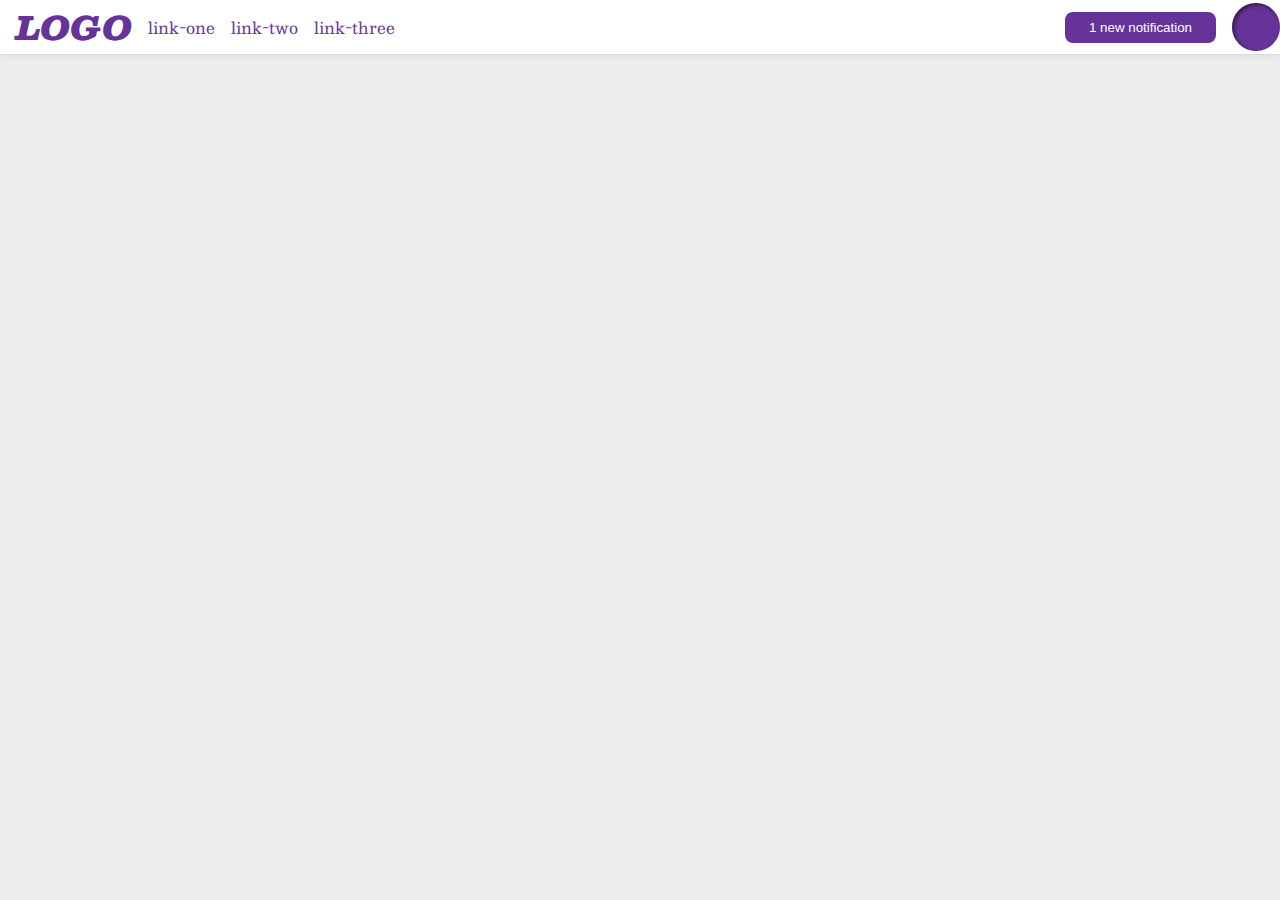
<file: flex/03-flex-header-2/index.html>
<!DOCTYPE html>
<html lang="en">
  <head>
    <meta charset="UTF-8">
    <meta http-equiv="X-UA-Compatible" content="IE=edge">
    <meta name="viewport" content="width=device-width, initial-scale=1.0">
    <title>Flex Header 2</title>
    <link rel="stylesheet" href="style.css">
  </head>
  <body>
    <div class="header">
      <div class="left">
        <div class="logo">
          LOGO
        </div>
        <ul class="links">
          <li><a href="google.com">link-one</a></li>
          <li><a href="google.com">link-two</a></li>
          <li><a href="google.com">link-three</a></li>
        </ul>
      </div>
      <div class="right">
        <button class="notifications">
          1 new notification
        </button>
        <div class="profile-image"></div>
      </div>
    </div>
  </body>
</html>
</file>
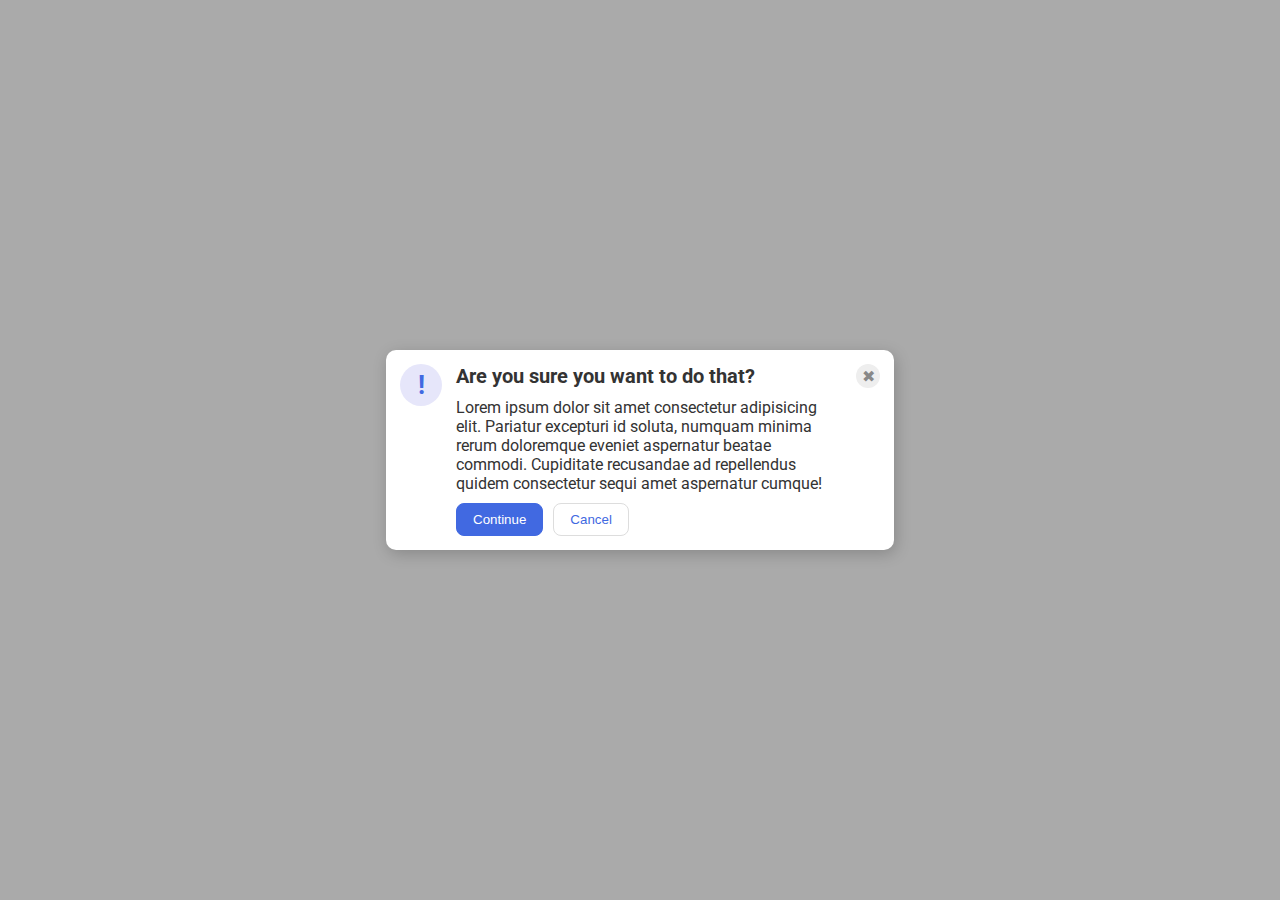
<file: flex/05-flex-modal/index.html>
<!DOCTYPE html>
<html lang="en">
  <head>
    <meta charset="UTF-8">
    <meta http-equiv="X-UA-Compatible" content="IE=edge">
    <meta name="viewport" content="width=device-width, initial-scale=1.0">
    <link rel="stylesheet" href="style.css">
    <title>Modal</title>
  </head>
  <body>
    <div class="modal">
      <div class="top">
      <div class="icon">!</div>
      <div class="mid">
      <div class="header">Are you sure you want to do that?</div>
      <div class="text">Lorem ipsum dolor sit amet consectetur adipisicing elit. Pariatur excepturi id soluta, numquam minima rerum doloremque eveniet aspernatur beatae commodi. Cupiditate recusandae ad repellendus quidem consectetur sequi amet aspernatur cumque!</div>
      <div class="buttons">
      <button class="continue">Continue</button>
      <button class="cancel">Cancel</button>
    </div>

    </div>
      <div class="close-button">✖</div>
    </div>
      
    </div>
  </body>
</html>
</file>
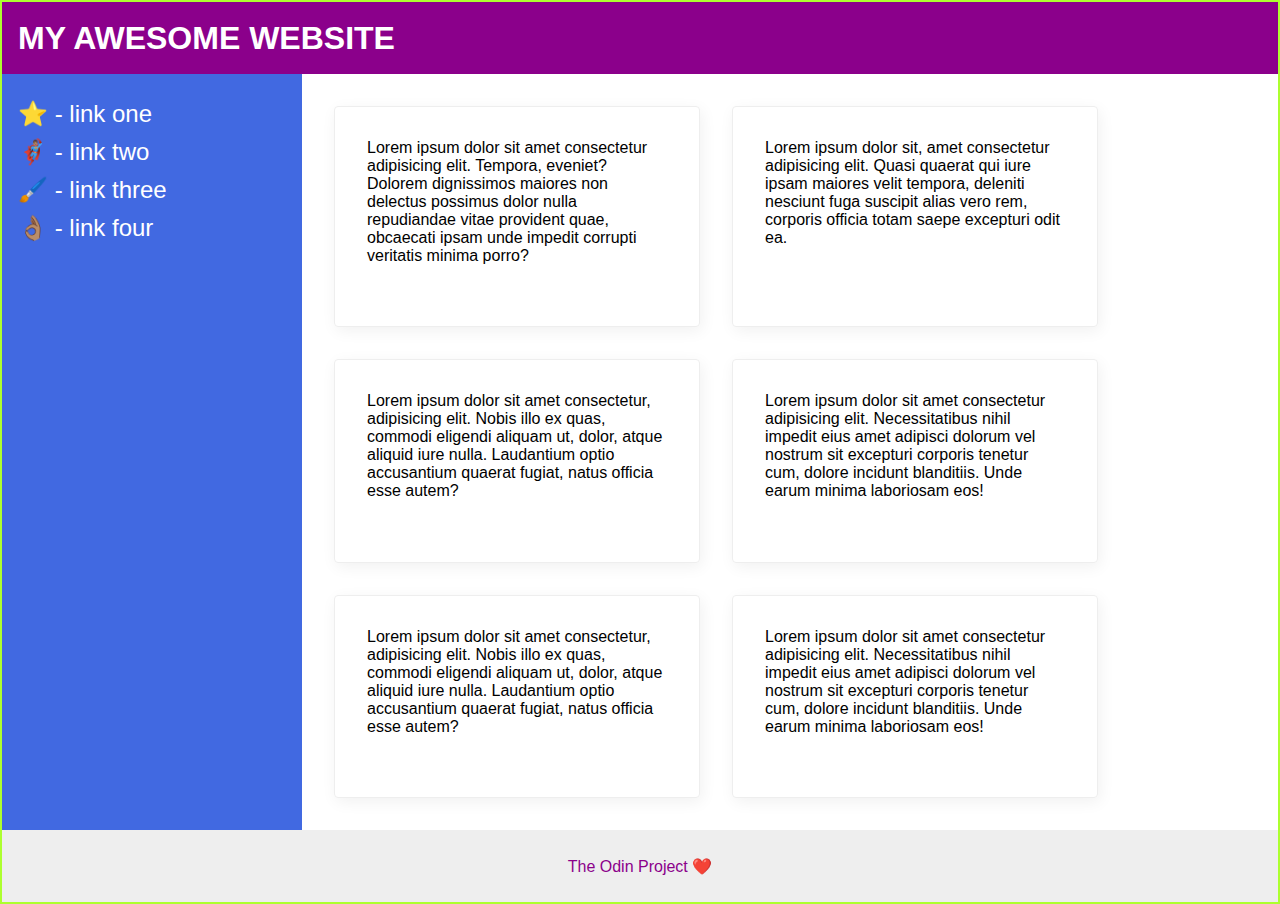
<file: flex/07-flex-layout-2/index.html>
<!DOCTYPE html>
<html lang="en">
  <head>
    <meta charset="UTF-8">
    <meta http-equiv="X-UA-Compatible" content="IE=edge">
    <meta name="viewport" content="width=device-width, initial-scale=1.0">
    <title>The Holy Grail</title>
    <link rel="stylesheet" href="style.css">
  </head>
  <body>
    <div class="header">
      MY AWESOME WEBSITE
    </div>
    
    <div class="mid">
    <div class="sidebar">
      <ul>
        <li><a href="#">⭐ - link one</a></li>
        <li><a href="#">🦸🏽‍♂️ - link two</a></li>
        <li><a href="#">🖌️ - link three</a></li>
        <li><a href="#">👌🏽 - link four</a></li>
      </ul>
    
  </div>
  <div class="cards">
    <div class="card">Lorem ipsum dolor sit amet consectetur adipisicing elit. Tempora, eveniet? Dolorem dignissimos maiores non delectus possimus dolor nulla repudiandae vitae provident quae, obcaecati ipsam unde impedit corrupti veritatis minima porro?</div>
    <div class="card">Lorem ipsum dolor sit, amet consectetur adipisicing elit. Quasi quaerat qui iure ipsam maiores velit tempora, deleniti nesciunt fuga suscipit alias vero rem, corporis officia totam saepe excepturi odit ea.</div>
    <div class="card">Lorem ipsum dolor sit amet consectetur, adipisicing elit. Nobis illo ex quas, commodi eligendi aliquam ut, dolor, atque aliquid iure nulla. Laudantium optio accusantium quaerat fugiat, natus officia esse autem?</div>
    <div class="card">Lorem ipsum dolor sit amet consectetur adipisicing elit. Necessitatibus nihil impedit eius amet adipisci dolorum vel nostrum sit excepturi corporis tenetur cum, dolore incidunt blanditiis. Unde earum minima laboriosam eos!</div>
    <div class="card">Lorem ipsum dolor sit amet consectetur, adipisicing elit. Nobis illo ex quas, commodi eligendi aliquam ut, dolor, atque aliquid iure nulla. Laudantium optio accusantium quaerat fugiat, natus officia esse autem?</div>
    <div class="card">Lorem ipsum dolor sit amet consectetur adipisicing elit. Necessitatibus nihil impedit eius amet adipisci dolorum vel nostrum sit excepturi corporis tenetur cum, dolore incidunt blanditiis. Unde earum minima laboriosam eos!</div>
  </div>
</div>
    <div class="footer">
      The Odin Project ❤️
    </div>
  </body>
</html>
</file>
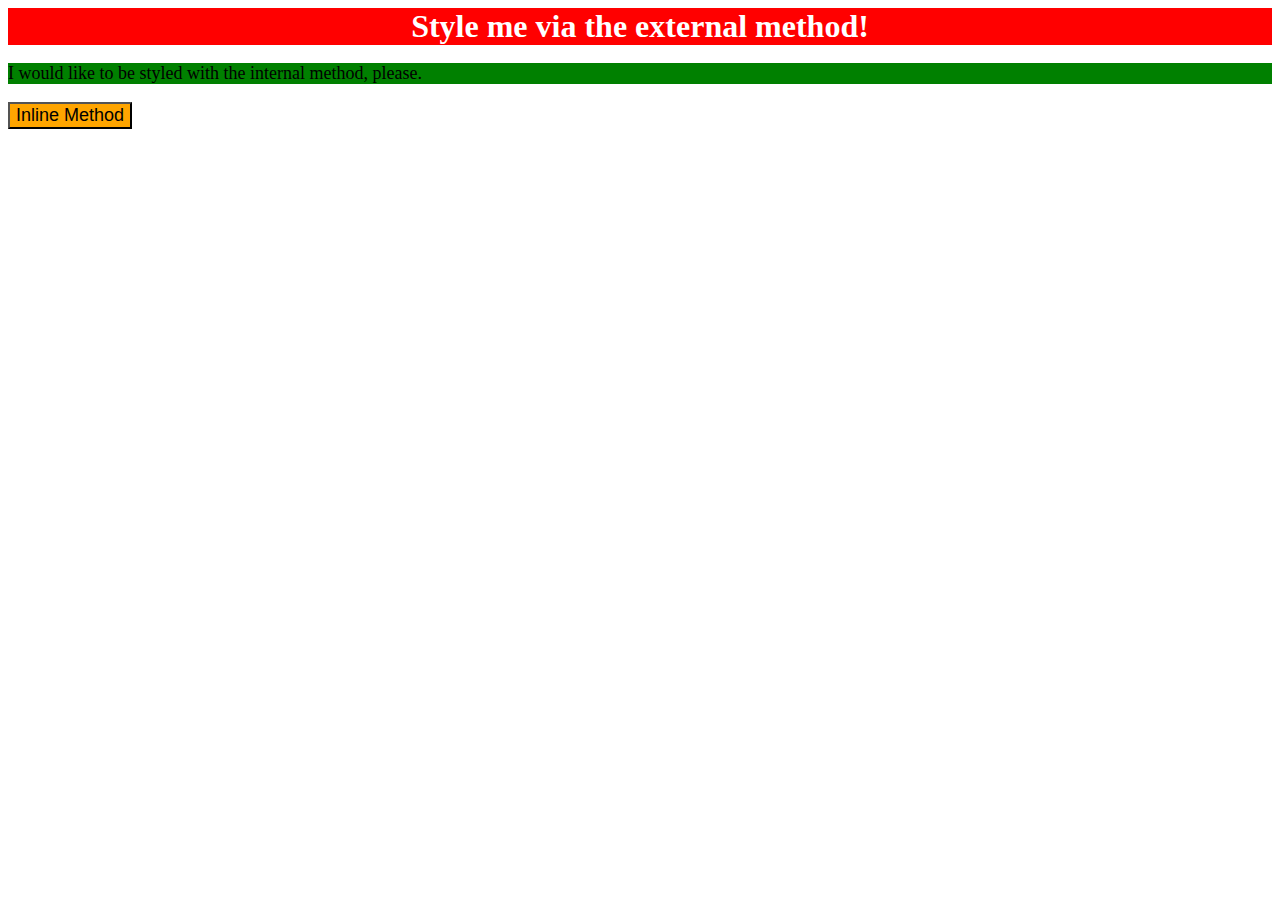
<file: foundations/01-css-methods/index.html>
<!DOCTYPE html>
<html lang="en">
  <head>
    <meta charset="UTF-8">
    <meta http-equiv="X-UA-Compatible" content="IE=edge">
    <meta name="viewport" content="width=device-width, initial-scale=1.0">
    <link rel="stylesheet" href="./styles.css">
    <title>Methods for Adding CSS</title>
    <style>p {
      background-color: green;
      font-size: 18px;
  }</style>
  </head>
  <body>
    <div>Style me via the external method!</div>
    <p>I would like to be styled with the internal method, please.</p>
    <button style="background-color: orange; font-size:18px; ">Inline Method</button>
  </body>
</html>
</file>
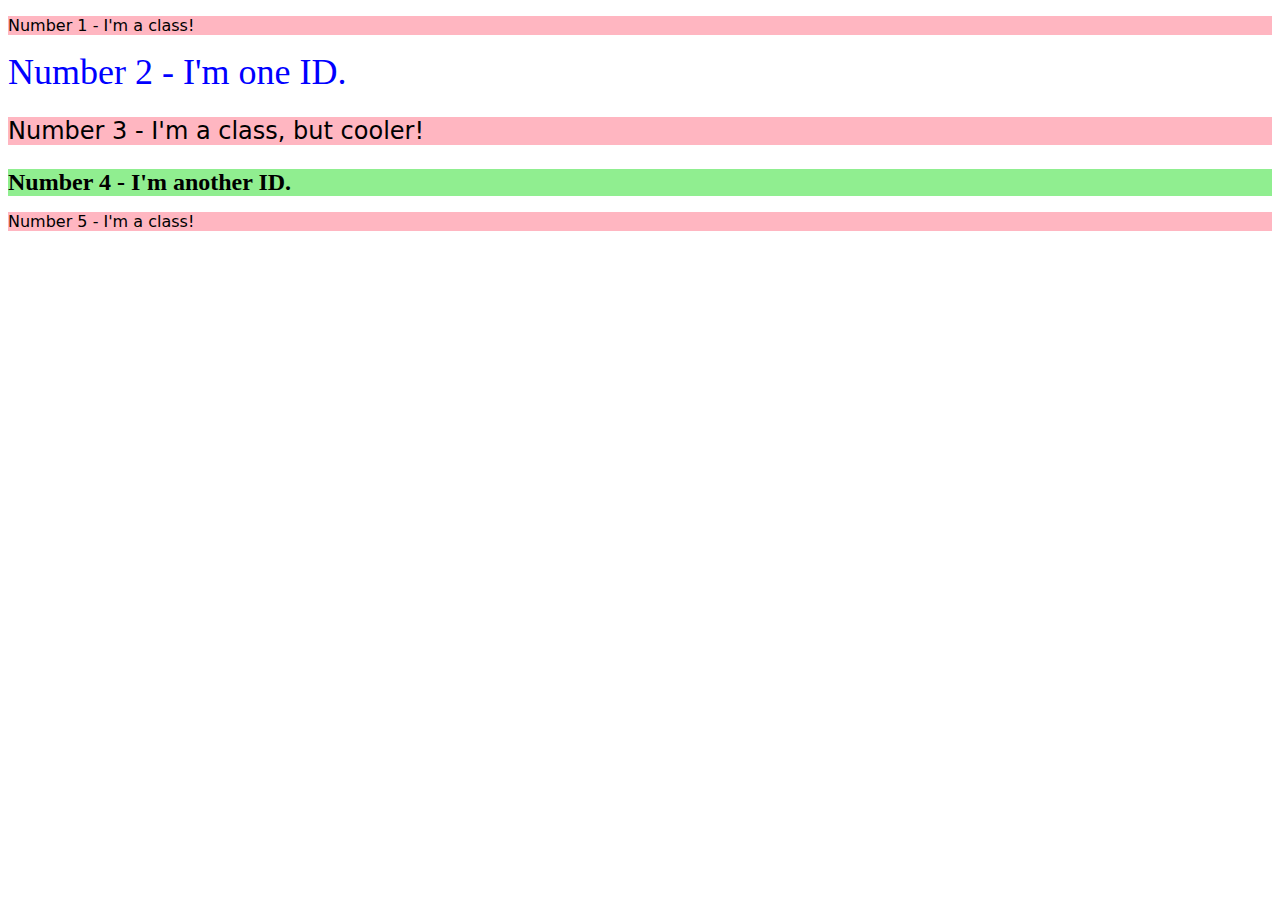
<file: foundations/02-class-id-selectors/index.html>
<!DOCTYPE html>
<html lang="en">
  <head>
    <meta charset="UTF-8">
    <meta http-equiv="X-UA-Compatible" content="IE=edge">
    <meta name="viewport" content="width=device-width, initial-scale=1.0">
    <title>Class and ID Selectors</title>
    <link rel="stylesheet" href="./style.css">
  </head>
  <body>
    <p class="odd">Number 1 - I'm a class!</p>
    <div id="second">Number 2 - I'm one ID.</div>
    <p class="odd diff">Number 3 - I'm a class, but cooler!</p>
    <div id="fourth">Number 4 - I'm another ID.</div>
    <p class="odd">Number 5 - I'm a class!</p>
  </body>
</html>
</file>
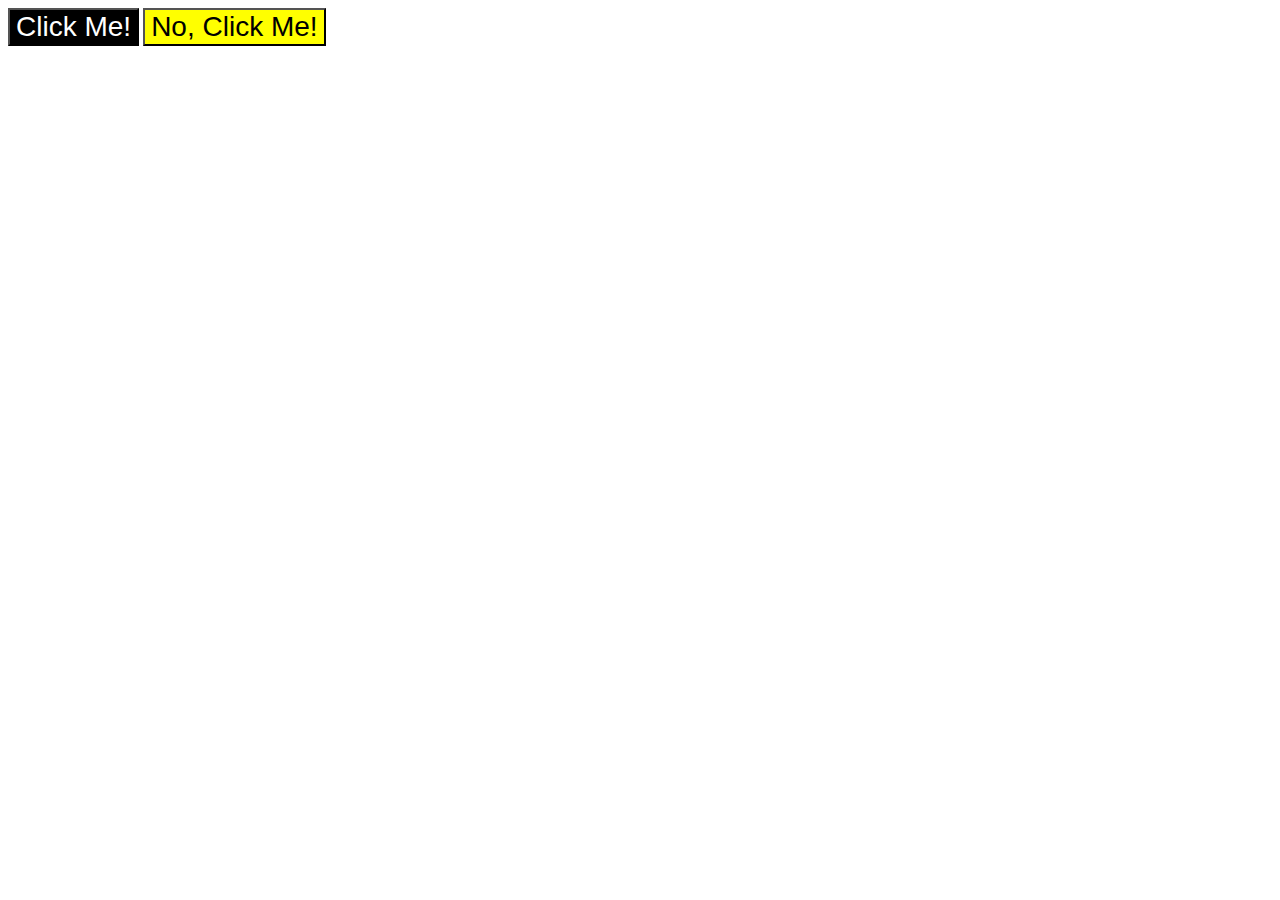
<file: foundations/03-grouping-selectors/index.html>
<!DOCTYPE html>
<html lang="en">
  <head>
    <meta charset="UTF-8">
    <meta http-equiv="X-UA-Compatible" content="IE=edge">
    <meta name="viewport" content="width=device-width, initial-scale=1.0">
    <title>Grouping Selectors</title>
    <link rel="stylesheet" href="./style.css">
  </head>
  <body>
    <button class="one">Click Me!</button>
    <button class="two">No, Click Me!</button>
  </body>
</html>
</file>
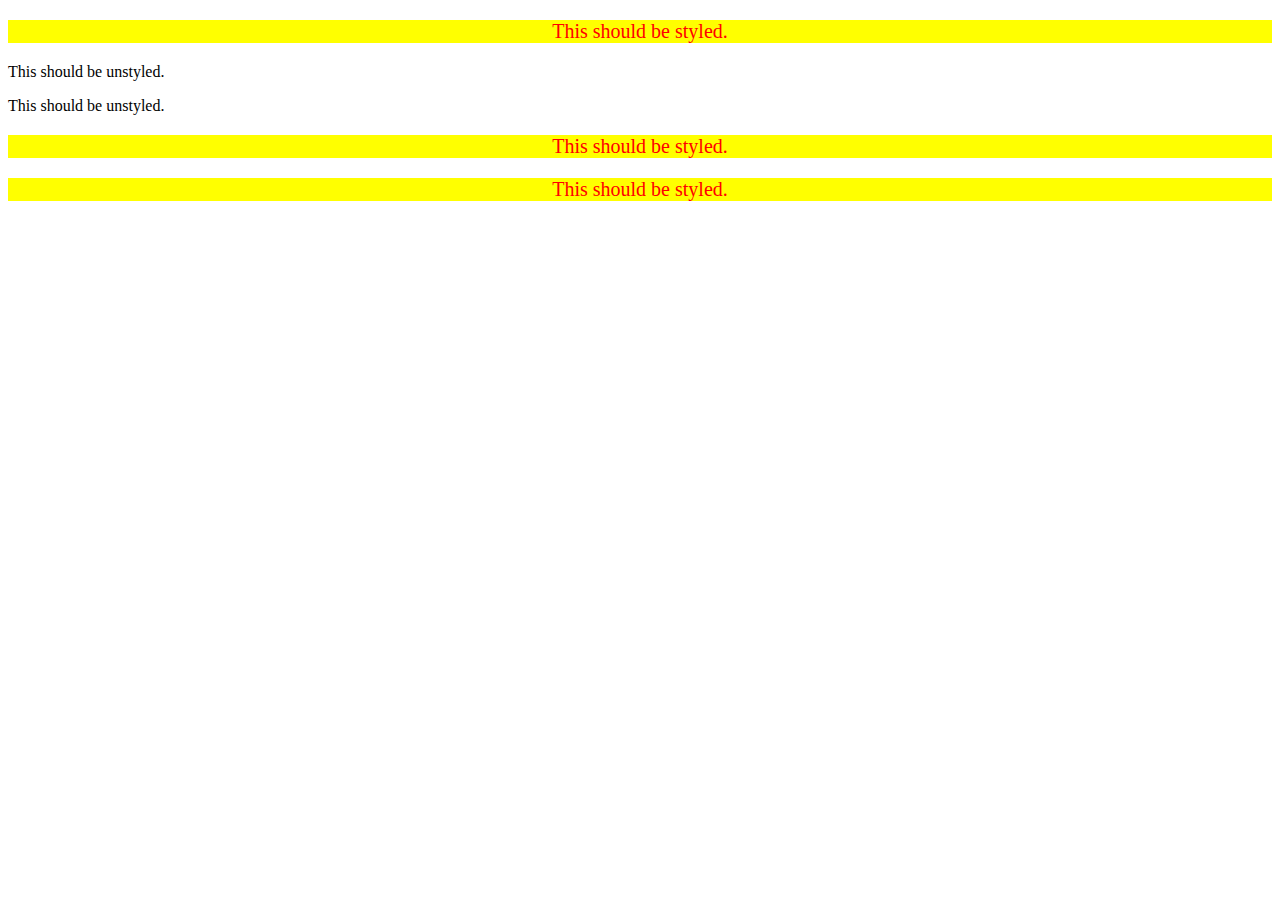
<file: foundations/05-descendant-combinator/index.html>
<!DOCTYPE html>
<html lang="en">
  <head>
    <meta charset="UTF-8">
    <meta http-equiv="X-UA-Compatible" content="IE=edge">
    <meta name="viewport" content="width=device-width, initial-scale=1.0">
    <title>Descendant Combinator</title>
    <link rel="stylesheet" href="./style.css">
  </head>
  <body>
    <div class="container">
      <p class="text">This should be styled.</p>
    </div>
    <p class="text">This should be unstyled.</p>
    <p class="text">This should be unstyled.</p>
    <div class="container">
      <p class="text">This should be styled.</p>
      <p class="text">This should be styled.</p>
    </div>
  </body>
</html>
</file>
<file: flex/03-flex-header-2/style.css>
/* this is some magical font-importing.  
you'll learn about it later. */
@import url('https://fonts.googleapis.com/css2?family=Besley:ital,wght@0,400;1,900&display=swap');

body {
  margin: 0;
  background: #eee;
  font-family: Besley, serif;
}

.header {
  background: white;
  border-bottom: 1px solid #ddd;
  box-shadow: 0 0 8px rgba(0,0,0,.1);
  display:flex;
  align-items: center;
  gap: 16px;
  justify-content: space-between;
}

.profile-image {
  background: rebeccapurple;
  box-shadow: inset 2px 2px 4px rgba(0,0,0,.5);
  border-radius: 50%;
  width: 48px;
  height: 48px;
  justify-self: flex-end;
}

.logo {
  color: rebeccapurple;
  font-size: 32px;
  font-weight: 900;
  font-style: italic;
  margin-left: 16px;
}

button {
  border: none;
  border-radius: 8px;
  background: rebeccapurple;
  color: white;
  padding: 8px 24px;
}

a {
  /* this removes the line under our links */
  text-decoration: none;
  color: rebeccapurple;
}

ul {
  list-style-type: none;
  display: flex;
  gap: 16px;
  margin: 0;
  padding: 0;
}
.left, .right {
  display: flex;
align-items:center ;
gap:16px;}
</file>
<file: flex/05-flex-modal/style.css>
@import url('https://fonts.googleapis.com/css2?family=Roboto:wght@400;700&display=swap');

html, body {
  height: 100%;
}

body {
  font-family: Roboto, sans-serif;
  margin: 0;
  background: #aaa;
  color: #333;
  /* I'll give you this one for free lol */
  display: flex;
  align-items: center;
  justify-content: center;
}

.modal {
  background: white;
  width: 480px;
  border-radius: 10px;
  box-shadow: 2px 4px 16px rgba(0,0,0,.2);
  padding: 14px;
  align-items: center;
  justify-content: center;
}

.top{
  display: flex;
  justify-content: space-between;
  gap:14px;
  }

.icon {
  color: royalblue;
  font-size: 26px;
  font-weight: 700;
  background: lavender;
  width: 42px;
  height: 42px;
  border-radius: 50%;
  display: flex;
  align-items: center;
  justify-content: center;
  flex:0 0 auto;
 
}
.header{
  flex: 3;
  font-weight: bold;
  font-size: 20px;
}
.buttons{
  display: flex;
  gap: 10px;
}
.close-button {
  background: #eee;
  border-radius: 50%;
  color: #888;
  font-weight: 400;
  font-size: 16px;
  height: 24px;
  width: 24px;
  display: flex;
  align-items: center;
  justify-content: center;
  flex: 0 0 auto;
  align-self: flex-start;
}

.mid{
  display: flex;
  flex-direction: column;
  gap:10px;
}
button {
  padding: 8px 16px;
  border-radius: 8px;
}

button.continue {
  background: royalblue;
  border: 1px solid royalblue;
  color: white;
}

button.cancel {
  background: white;
  border: 1px solid #ddd;
  color: royalblue;
}
</file>
<file: flex/07-flex-layout-2/style.css>
body {
  font-family: -apple-system, BlinkMacSystemFont, 'Segoe UI', Roboto, Oxygen, Ubuntu, Cantarell, 'Open Sans', 'Helvetica Neue', sans-serif;
  margin: 0;
  min-height: 100vh;
  display: flex;
  flex-direction: column;
  justify-content: space-between;
  border: 2px solid greenyellow;

}

.header {
  height: 72px;
  background: darkmagenta;
  color: white;
  display: flex;
  align-items: center;
  font-size: 32px;
  font-weight: 900;
  padding: 0 16px;
}
.mid{
  flex:1;
  display: flex;

}

.footer {
  height: 72px;
  background: #eee;
  color: darkmagenta;
  justify-content: flex-end;
  display: flex;
  justify-content: center;
  align-items: center;


}

.sidebar {
  width: 300px;
  flex-shrink: 0;
  background: royalblue;
}
.cards{
  display: flex;
  flex-wrap: wrap;
  padding: 16px;
  margin: 16px;
  gap: 32px;
  

}
.card {
  border: 1px solid #eee;
  box-shadow: 2px 4px 16px rgba(0,0,0,.06);
  border-radius: 4px;
  padding: 32px;
  width: 300px;
}
ul{
  list-style: none;
  margin: 0;
  padding: 16px;
}
li {
  margin-top: 10px;
  margin-bottom: 10px;
  font-size: 24px;
  color: white;
}
a {
  all:unset;
}
</file>
<file: foundations/01-css-methods/styles.css>
div {
    background-color: red;
    color: white;
    font-size: 32px;
    text-align: center;
    font-weight: bold;
    
}
</file>
<file: foundations/02-class-id-selectors/style.css>
.odd {
    background-color: lightpink;
    font-family: Verdana, 'DejaVu Sans',sans-serif;
}
#second {
    color: blue;
    font-size: 36px;
}
.odd.diff{
    font-size: 24px;
}

#fourth{
    background-color: lightgreen;
    font-size: 24px;
    font-weight: bold;
}
</file>
<file: foundations/03-grouping-selectors/style.css>
.one,
.two{
    font-size: 28px;
    font-family: Helvetica, 'Times New Roman', sans-serif;
}
.one{
    background-color: black;
    color: white;
}

.two{
    background-color: yellow;
}
</file>
<file: foundations/05-descendant-combinator/style.css>
div p{
    background-color: yellow;
    color: red;
    font-size: 20px;
    text-align: center;

}
</file>
